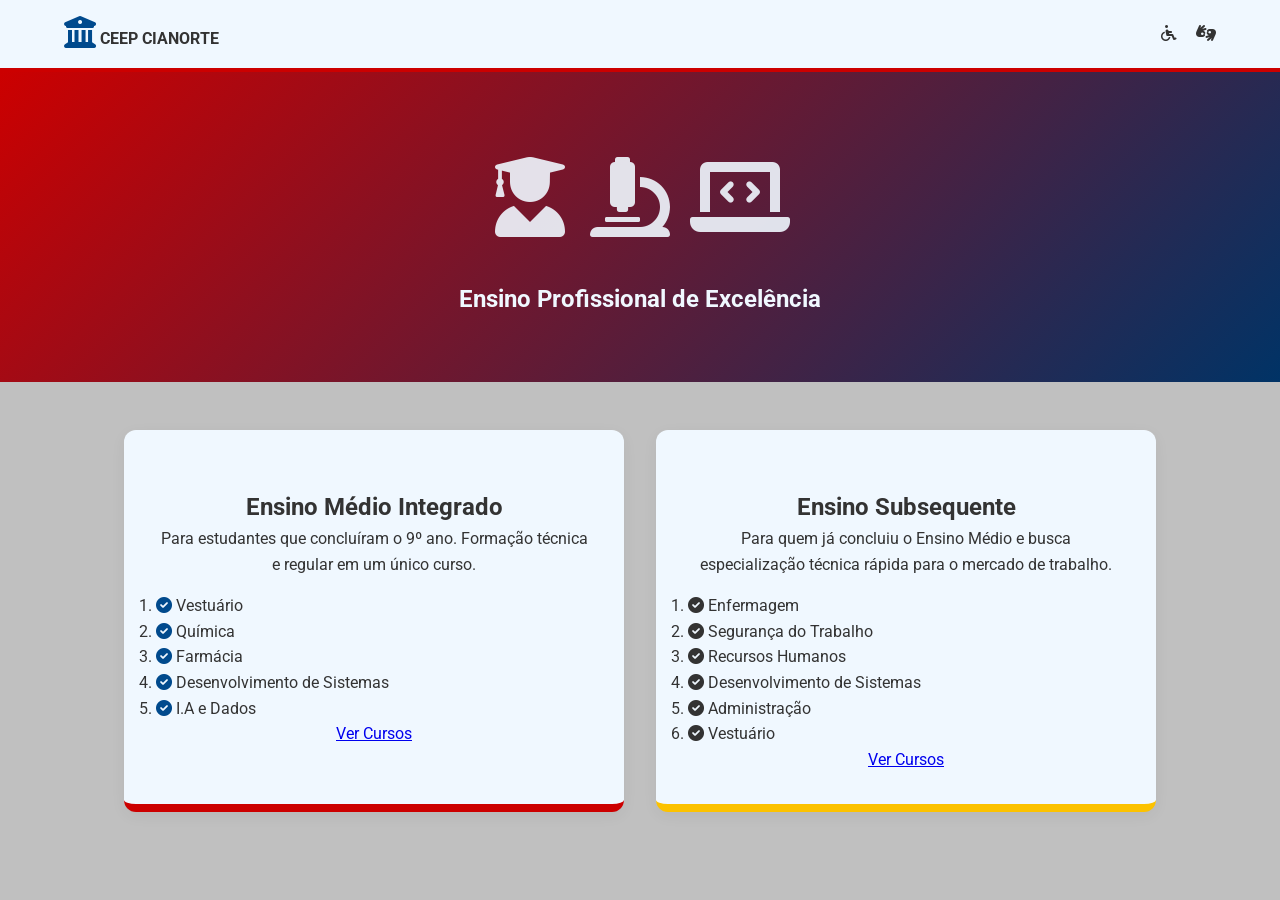
<file: Index.html>
<!DOCTYPE html>
<html lang="pt-br">

<head>
    <meta charset="UTF-8">
    <meta name="viewport" content="width=device-width, initial-scale=1.0">
    <!--colocar o nome ceep 2026 no navegador-->
    <title>CEEP 2026</title>
    <link rel="stylesheet" href="https://cdnjs.cloudflare.com/ajax/libs/font-awesome/6.0.0/css/all.min.css" />

    <!--3º Link do CSS-->
    <!--4º acrescentar no link do CSS ./-->
    <link rel="stylesheet" href="./style.css">
</head>

<body>
    <!--5º inserir as tag's de marcação-->
    <header>
        <!-- <div class = "logo-container"></div>-->
        <!--6º inserindo uma classe para estilizar o logo-->
        <div class="logo-container">
            <i class="fas fa-university fa-2x" style="color:var(--azul-estado)"></i>
            <strong> CEEP CIANORTE</strong>
        </div>

        <nav>
            <i class="fas fa-wheelchair" title="Acessibilidade" style="margin-right: 15px; cursor:pointer"></i>
            <i class="fas fa-hands-asl-interpreting" title="Libras" style="cursor : pointer"></i>
        </nav>
    </header>
    <!--Area dividida-->
    <section class="hero">
        <div class="hero-ilustration">
            <i class="fas fa-user-graduate"></i>
            <i class="fas fa-microscope"></i>
            <i class="fas fa-laptop-code"></i>
        </div>
        <h1> Ensino Profissional de Excelência</h1>
    </section>
    <!--Carregando parte principal-->
    <main class="container-categorias">
        <div class="card-container">
            <div class="icon-box">
                <i class="fas fa-book-read"></i>
            </div>
            <h2>Ensino Médio Integrado</h2>
            <p>
                Para estudantes que concluíram o 9º ano. Formação técnica e regular em um único curso.
            </p>
            <ul style="list-style: nome; margin-top: 1rem; text-align: left;">
                <li>
                    <i class="fas fa-check-circle" style="color: var(--azul-estado)">
                    </i>
                    Vestuário
                </li>
                <li>
                    <i class="fas fa-check-circle" style="color: var(--azul-estado)">
                    </i>
                    Química
                </li>
                <li>
                    <i class="fas fa-check-circle" style="color: var(--azul-estado)">
                    </i>
                    Farmácia
                </li>
                <li>
                    <i class="fas fa-check-circle" style="color: var(--azul-estado)">
                    </i>
                    Desenvolvimento de Sistemas
                </li>
                <li>
                    <i class="fas fa-check-circle" style="color: var(--azul-estado)">
                    </i>
                    I.A e Dados
                </li>
            </ul>
            <a href="./Integrado.html" class="btn">Ver Cursos</a>
        </div>
        <div class="card-container subsequente ">
            <div class="icon-box">
                <i class="fas fa-book-read"></i>
            </div>
            <h2>Ensino Subsequente</h2>
            <p>
                Para quem já concluiu o Ensino Médio e busca especialização técnica rápida para o mercado de trabalho.
            </p>
            <ul style="list-style: nome; margin-top: 1rem; text-align: left;">
                <li>
                    <i class="fas fa-check-circle" style="color: var(--verde-estado)">
                    </i>
                    Enfermagem
                </li>
                <li>
                    <i class="fas fa-check-circle" style="color: var(--verde-estado)">
                    </i>
                    Segurança do Trabalho
                </li>
                <li>
                    <i class="fas fa-check-circle" style="color: var(--verde-estado)">
                    </i>
                    Recursos Humanos
                </li>
                <li>
                    <i class="fas fa-check-circle" style="color: var(--verde-estado)">
                    </i>
                    Desenvolvimento de Sistemas
                </li>
                <li>
                    <i class="fas fa-check-circle" style="color: var(--verde-estado)">
                    </i>
                    Administração
                </li>
                </li>
                <li>
                    <i class="fas fa-check-circle" style="color: var(--verde-estado)">
                    </i>
                    Vestuário
                </li>
            </ul>
            <a href="./subsequente.html" class="btn">Ver Cursos</a>
        </div>
    </main>
</body>

</html>
</file>
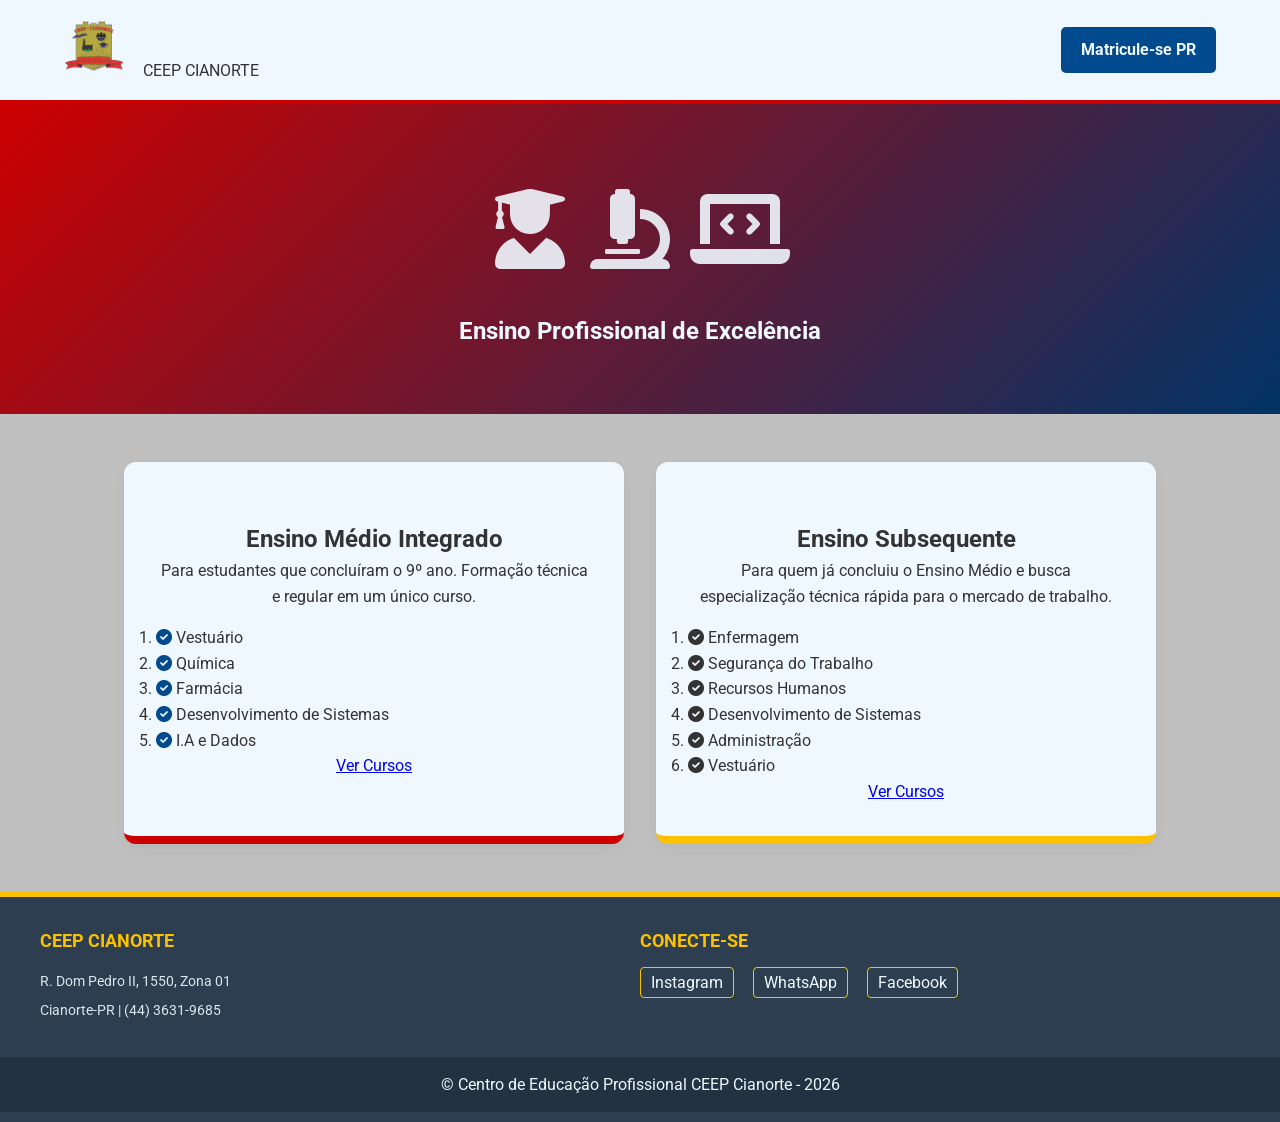
<file: index.html>
<!DOCTYPE html>
<html lang="pt-br">

<head>
    <meta charset="UTF-8">
    <meta name="viewport" content="width=device-width, initial-scale=1.0">
    
    <!--link para icones do favicon-->
    <link rel="apple-touch-icon" sizes="180x180" href="/apple-touch-icon.png">
    <link rel="icon" type="image/png" sizes="32x32" href="/favicon-32x32.png">
    <link rel="icon" type="image/png" sizes="16x16" href="/favicon-16x16.png">
    <link rel="manifest" href="/site.webmanifest">
  
    <!--colocar o nome ceep 2026 no navegador-->
    <link rel="shortcut icon" href="./CEEPlogobrasao-main/logoceep//favicon-16x16.png" type="image/x-icon">
    <title>CEEP 2026</title>
    <link rel="stylesheet" href="https://cdnjs.cloudflare.com/ajax/libs/font-awesome/6.0.0/css/all.min.css" />

    <!--3º Link do CSS-->
    <!--4º acrescentar no link do CSS ./-->
    <link rel="stylesheet" href="./style.css">
</head>

<body>
    <!--5º inserir as tag's de marcação-->
    <header>
        <!-- <div class = "logo-container"></div>-->
        <!--6º inserindo uma classe para estilizar o logo-->
        <div class="logo-container">
            <img src="./CEEPlogobrasao-main/brasao/android-chrome-512x512.png" alt="Brasao CEEP"
            <strong> CEEP CIANORTE</strong>
        </div>

        <nav>
            <div class="header-actions"></div>
            <a href="https://www.areadoaluno.seed.pr.gov.br/servicosaoaluno/pages/publico/login.jsf"
            target="_blank"
            class="btn-matricula">Matricule-se PR</a>
        </div>
    </nav>
</header>
    <!--Area dividida-->
    <section class="hero">
        <div class="hero-ilustration">
            <i class="fas fa-user-graduate"></i>
            <i class="fas fa-microscope"></i>
            <i class="fas fa-laptop-code"></i>
        </div>
        <h1> Ensino Profissional de Excelência</h1>
    </section>
    <!--Carregando parte principal-->
    <main class="container-categorias">
        <div class="card-container">
            <div class="icon-box">
                <i class="fas fa-book-read"></i>
            </div>
            <h2>Ensino Médio Integrado</h2>
            <p>
                Para estudantes que concluíram o 9º ano. Formação técnica e regular em um único curso.
            </p>
            <ul style="list-style: nome; margin-top: 1rem; text-align: left;">
                <li>
                    <i class="fas fa-check-circle" style="color: var(--azul-estado)">
                    </i>
                    Vestuário
                </li>
                <li>
                    <i class="fas fa-check-circle" style="color: var(--azul-estado)">
                    </i>
                    Química
                </li>
                <li>
                    <i class="fas fa-check-circle" style="color: var(--azul-estado)">
                    </i>
                    Farmácia
                </li>
                <li>
                    <i class="fas fa-check-circle" style="color: var(--azul-estado)">
                    </i>
                    Desenvolvimento de Sistemas
                </li>
                <li>
                    <i class="fas fa-check-circle" style="color: var(--azul-estado)">
                    </i>
                    I.A e Dados
                </li>
            </ul>
            <a href="./Integrado.html" class="btn">Ver Cursos</a>
        </div>
        <div class="card-container subsequente ">
            <div class="icon-box">
                <i class="fas fa-book-read"></i>
            </div>
            <h2>Ensino Subsequente</h2>
            <p>
                Para quem já concluiu o Ensino Médio e busca especialização técnica rápida para o mercado de trabalho.
            </p>
            <ul style="list-style: nome; margin-top: 1rem; text-align: left;">
                <li>
                    <i class="fas fa-check-circle" style="color: var(--verde-estado)">
                    </i>
                    Enfermagem
                </li>
                <li>
                    <i class="fas fa-check-circle" style="color: var(--verde-estado)">
                    </i>
                    Segurança do Trabalho
                </li>
                <li>
                    <i class="fas fa-check-circle" style="color: var(--verde-estado)">
                    </i>
                    Recursos Humanos
                </li>
                <li>
                    <i class="fas fa-check-circle" style="color: var(--verde-estado)">
                    </i>
                    Desenvolvimento de Sistemas
                </li>
                <li>
                    <i class="fas fa-check-circle" style="color: var(--verde-estado)">
                    </i>
                    Administração
                </li>
                </li>
                <li>
                    <i class="fas fa-check-circle" style="color: var(--verde-estado)">
                    </i>
                    Vestuário
                </li>
            </ul>
            <a href="./subsequente.html" class="btn">Ver Cursos</a>
        </div>
    </main>


    <footer class = "site-footer">
         <div class="footer-container">
        <div class="footer-box">
        <h3> CEEP CIANORTE</h3>
        <p>R. Dom Pedro II, 1550, Zona 01</p>
         <p>Cianorte-PR | (44) 3631-9685</p>
        </div>
    <div class="footer-box">
        <h3> Conecte-se</h3>
        <div class="footer-socials">
            <a href="https://www.instagram.com/ceepcianorte/" target ="_blank">Instagram</a>
            <a href = "https://wa.me/554436319685" target ="_blank"> WhatsApp</a>
            <a href = "https://facebook.com/ceepcianorte" target ="_blank"> Facebook</a>
        </div>
    </div>
     </div>
    <div class="footer-copy"
    <p>&copy; Centro de Educação Profissional CEEP Cianorte - 2026</p>
    </footer>

    <!-- Início do VLibras -->
<div vw class="enabled">
  <div vw-access-button class="active"></div>
  <div vw-plugin-wrapper>
    <div class="vw-plugin-top-wrapper"></div>
  </div>
</div>
<script src="https://vlibras.gov.br/app/vlibras-plugin.js"></script>
<script>
  new window.VLibras.Widget('https://vlibras.gov.br/app');
</script>
<!-- Fim do VLibras -->

</body>
</html>
</file>
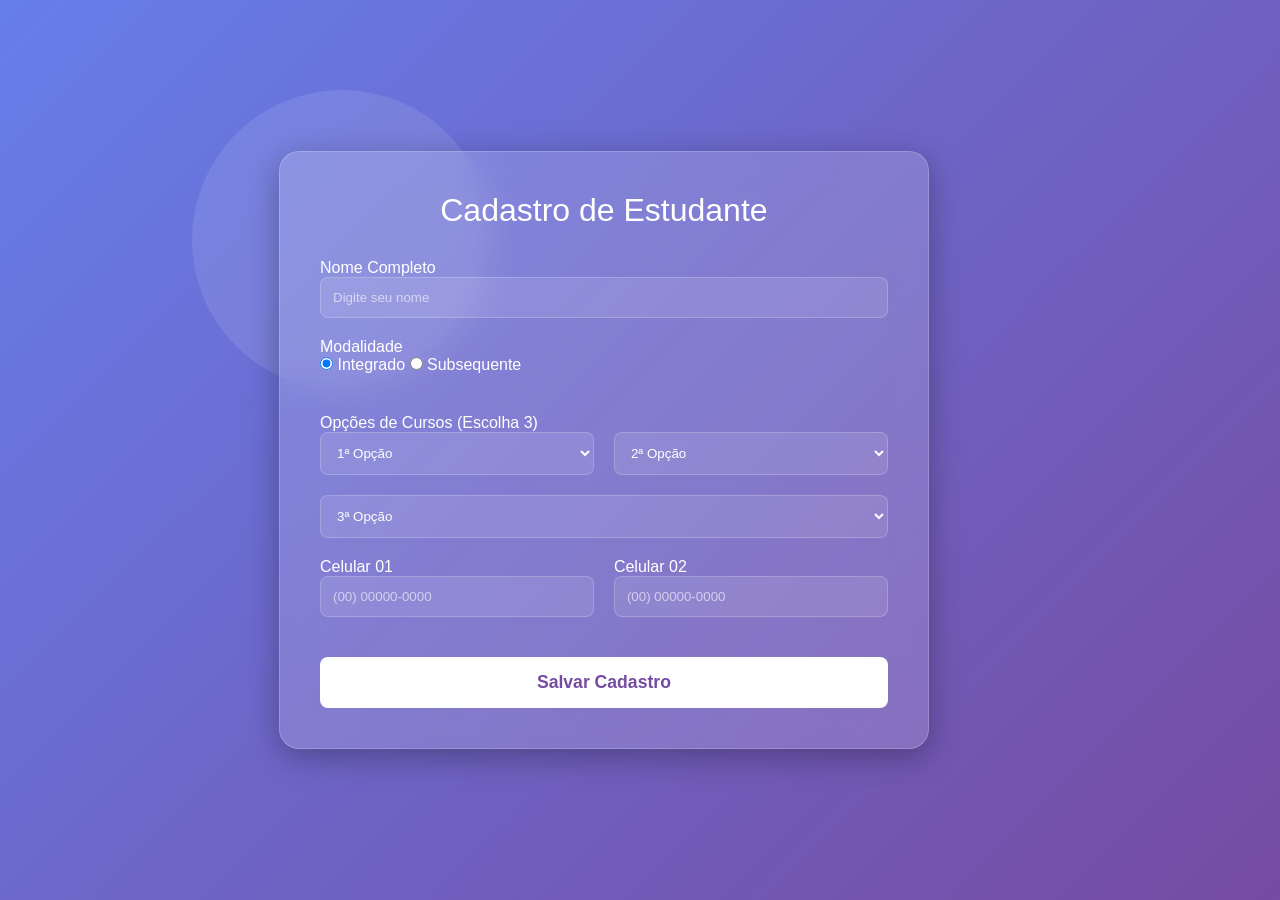
<file: cadastro.html>
<!DOCTYPE html>
<html lang="pt-br">
<head>
    <meta charset="UTF-8">
    <meta name="viewport" content="width=device-width, initial-scale=1.0">
    <title>Cadastro de Estudante - Glassmorphism</title>
    <link rel="stylesheet" href="./cadastro.css">
</head>
<body>
    <div class="background-blobs"></div> <main class="container">
        <form id="cadastroForm" class="glass-card">
            <h1>Cadastro de Estudante</h1>
            
            <div class="input-group">
                <label for="nome">Nome Completo</label>
                <input type="text" id="nome" placeholder="Digite seu nome" required>
            </div>

            <div class="row">
                <div class="input-group">
                    <label>Modalidade</label>
                    <div class="radio-group">
                        <label><input type="radio" name="modalidade" value="Integrado" checked> Integrado</label>
                        <label><input type="radio" name="modalidade" value="Subsequente"> Subsequente</label>
                    </div>
                </div>
            </div>

            <label>Opções de Cursos (Escolha 3)</label>
            <div class="row courses">
                <select required>
                    <option value="">1ª Opção</option>
                    <option value="informatica">Informática</option>
                    <option value="mecanica">Mecânica</option>
                    <option value="eletrotecnica">Eletrotécnica</option>
                </select>
                <select required>
                    <option value="">2ª Opção</option>
                    <option value="informatica">Informática</option>
                    <option value="mecanica">Mecânica</option>
                    <option value="eletrotecnica">Eletrotécnica</option>
                </select>
                <select required>
                    <option value="">3ª Opção</option>
                    <option value="informatica">Informática</option>
                    <option value="mecanica">Mecânica</option>
                    <option value="eletrotecnica">Eletrotécnica</option>
                </select>
            </div>

            <div class="row">
                <div class="input-group">
                    <label for="tel1">Celular 01</label>
                    <input type="tel" id="tel1" placeholder="(00) 00000-0000" required>
                </div>
                <div class="input-group">
                    <label for="tel2">Celular 02</label>
                    <input type="tel" id="tel2" placeholder="(00) 00000-0000">
                </div>
            </div>

            <button type="submit" class="btn-save">Salvar Cadastro</button>
        </form>
    </main>

    <script>
        document.getElementById('cadastroForm').addEventListener('submit', function(e) {
            e.preventDefault();
            alert('✅ Cadastro realizado com sucesso!');
            this.reset();
        });
    </script>
</body>
</html>
</file>
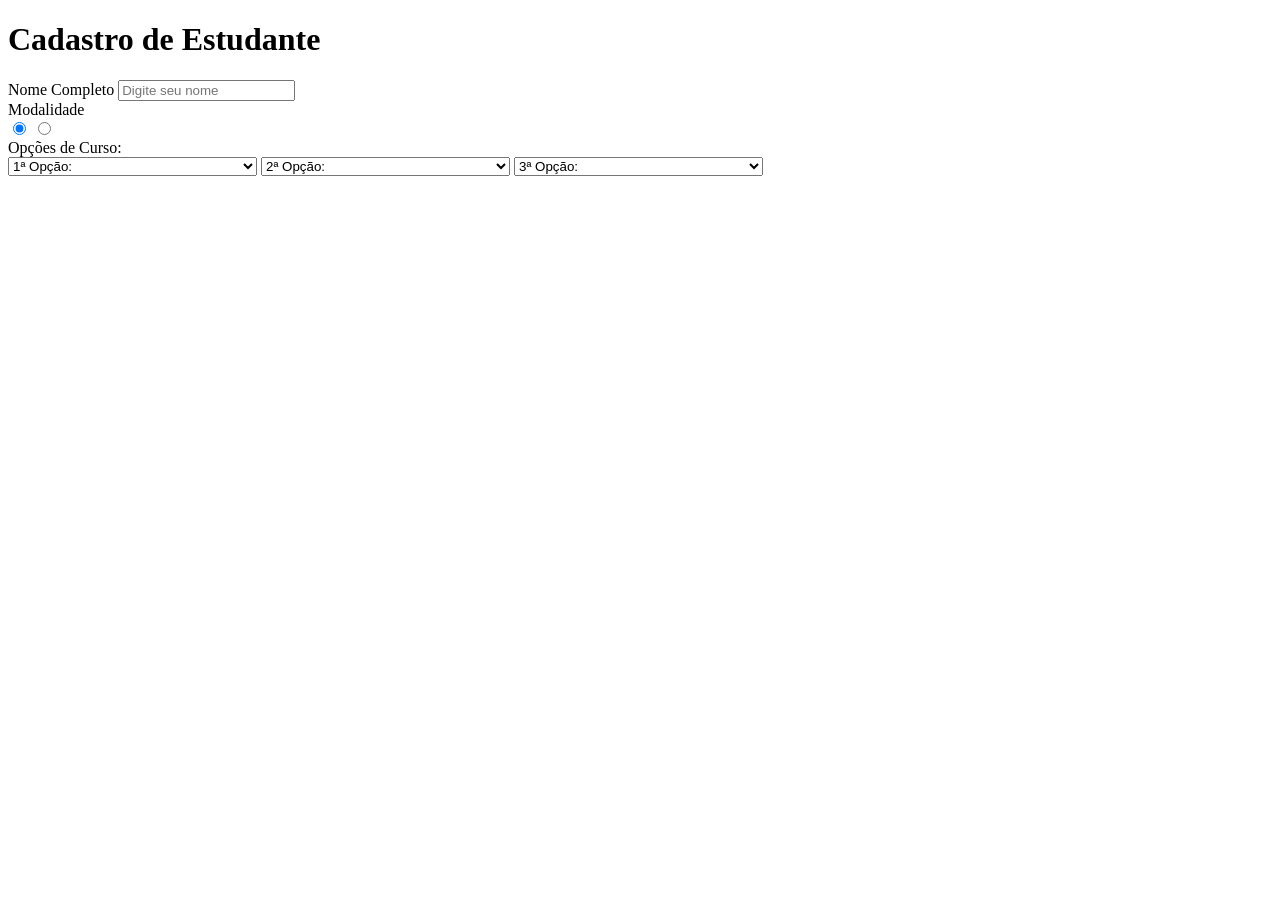
<file: cadastroaluno.html>
<!DOCTYPE html>
<html lang="pt-br">
<head>
    <meta charset="UTF-8">
    <meta name="viewport" content="width=device-width, initial-scale=1.0">
    
    
   <!--link para icones do favicon-->
    <link rel="apple-touch-icon" sizes="180x180" href="/apple-touch-icon.png">
    <link rel="icon" type="image/png" sizes="32x32" href="/favicon-32x32.png">
    <link rel="icon" type="image/png" sizes="16x16" href="/favicon-16x16.png">
    <link rel="manifest" href="/site.webmanifest">
  
    <!--colocar o nome ceep 2026 no navegador-->
    <link rel="shortcut icon" href="./CEEPlogobrasao-main/logoceep//favicon-16x16.png" type="image/x-icon"> 
    
    <title>Estude no CEEP</title>
    <link real="stylesheet" href="cadastroaluno.css">

</head>               
<body>                
    <div class="background-blobs"></div> <main class="container">
     <main class="container">
        <form action="cadastro" id="cadastroForm" class="glass-card">
        <h1>Cadastro de Estudante</h1>

        <div class="input-group">
            <label for="nome">Nome Completo</label>
            <input type="text" id="nome" name="nome" placeholder="Digite seu nome" required>
        </div>

        <div class="row">
            <div class="input-group">
                <label for="modalidade">Modalidade</label>
                <div class="radio-group">
                </label><input type="radio" name="modalidade" id=""value="Integrado" checked></label>
                </label><input type="radio" name="modalidade" id=""value="Subsequente"></label>
                </div>
            </div>
            <label for="">Opções de Curso:</label>
            <div class="row courses">
                <select required>
                    <option value="">1ª Opção:</option>
                    <option value="">Enfermagem</option>
                    <option value="">Vestuário</option>
                    <option value="">Sistemas</option>
                    <option value="">IA e Dados</option>
                    <option value="">Química</option>
                    <option value="">Farmácia</option>
                    <option value="">Manutenção e Suporte em Informática</option>
                    <option value="">Segurança do Trabalho</option>
                    <option value="">Administração</option>
                    <option value="">Recursos Humanos</option>
                </select>
                <select required>
                    <option value="">2ª Opção:</option>
                    <option value="">Enfermagem</option>
                    <option value="">Vestuário</option>
                    <option value="">Sistemas</option>
                    <option value="">IA e Dados</option>
                    <option value="">Química</option>
                    <option value="">Farmácia</option>
                    <option value="">Manutenção e Suporte em Informática</option>
                    <option value="">Segurança do Trabalho</option>
                    <option value="">Administração</option>
                    <option value="">Recursos Humanos</option>
                </select>
                <select required>
                    <option value="">3ª Opção:</option>
                    <option value="">Enfermagem</option>
                    <option value="">Vestuário</option>
                    <option value="">Sistemas</option>
                    <option value="">IA e Dados</option>
                    <option value="">Química</option>
                    <option value="">Farmácia</option>
                    <option value="">Manutenção e Suporte em Informática</option>
                    <option value="">Segurança do Trabalho</option>
                    <option value="">Administração</option>
                    <option value="">Recursos Humanos</option>
                </select>
            </div>
        </div>
      </form>
</body>
</html>
</file>
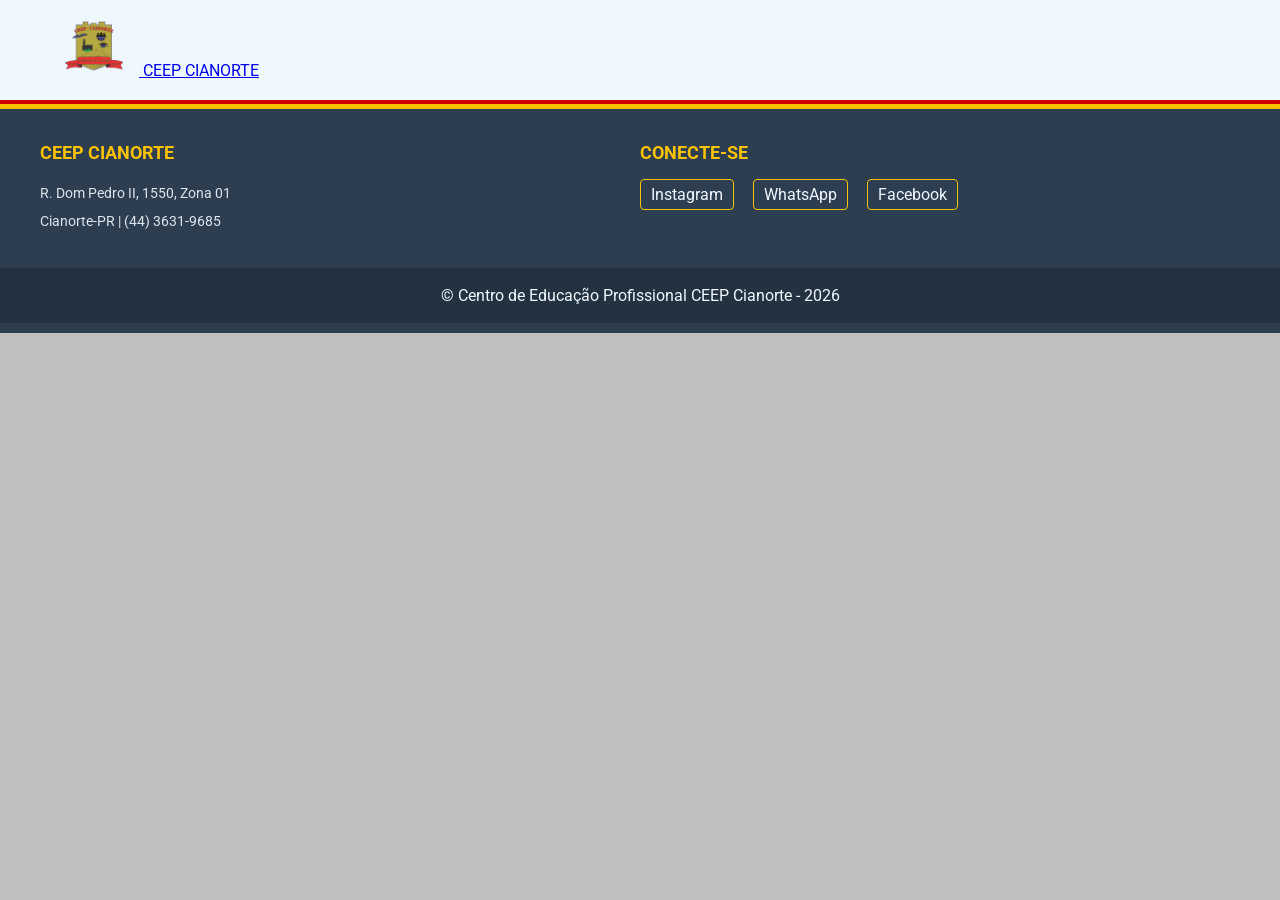
<file: integrado.html>
<!DOCTYPE html>
<html lang="en">
<head>
    <meta charset="UTF-8">
    <meta name="viewport" content="width=device-width, initial-scale=1.0">
    <title>Integrado</title>
    <link rel="stylesheet" href="./style.css">
</head>
<body>
<header>
        <!-- <div class = "logo-container"></div>-->
        <!--6º inserindo uma classe para estilizar o logo-->
        <div class="logo-container">
            <a href="./index.html">
            <img src="./CEEPlogobrasao-main/brasao/android-chrome-512x512.png" alt="Brasao CEEP"
            <strong> CEEP CIANORTE</strong>
            <a></a>
        </div>

        <nav>
            <i class="fas fa-wheelchair" title="Acessibilidade" style="margin-right: 15px; cursor:pointer"></i>
            <i class="fas fa-hands-asl-interpreting" title="Libras" style="cursor : pointer"></i>
        </nav>
    </header>    
</body>
 <footer class = "site-footer">
         <div class="footer-container">
        <div class="footer-box">
        <h3> CEEP CIANORTE</h3>
        <p>R. Dom Pedro II, 1550, Zona 01</p>
         <p>Cianorte-PR | (44) 3631-9685</p>
        </div>
    <div class="footer-box">
        <h3> Conecte-se</h3>
        <div class="footer-socials">
            <a href="https://www.instagram.com/ceepcianorte/" target ="_blank">Instagram</a>
            <a href = "https://wa.me/554436319685" target ="_blank"> WhatsApp</a>
            <a href = "https://facebook.com/ceepcianorte" target ="_blank"> Facebook</a>
        </div>
    </div>
     </div>
    <div class="footer-copy"
    <p>&copy; Centro de Educação Profissional CEEP Cianorte - 2026</p>
</html>
</file>
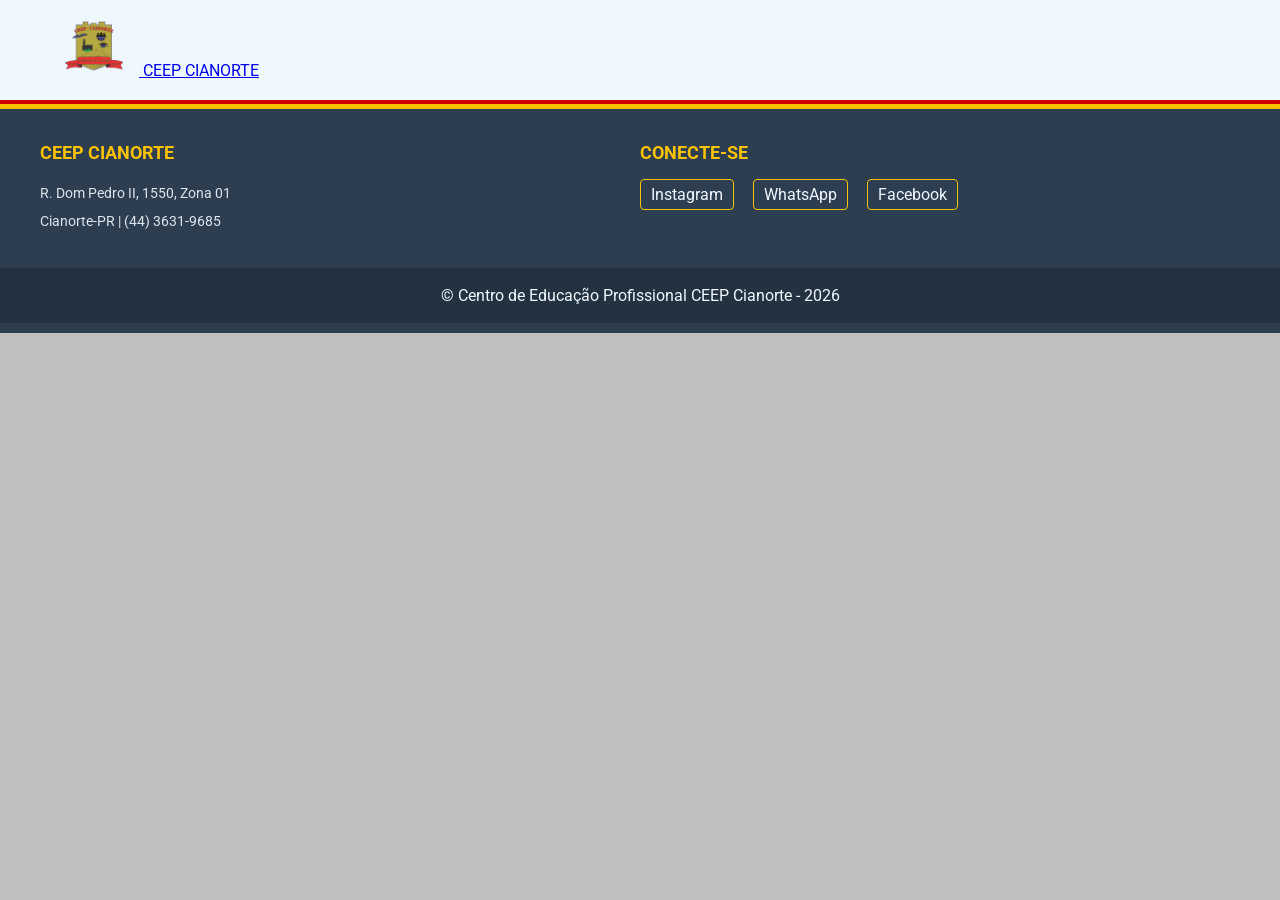
<file: subsequente.html>
<!DOCTYPE html>
<html lang="en">
<head>
    <meta charset="UTF-8">
    <meta name="viewport" content="width=device-width, initial-scale=1.0">
    <title>Subsequente</title>
    <link rel="stylesheet" href="./style.css">
</head>
<body>
 <header>
        <!-- <div class = "logo-container"></div>-->
        <!--6º inserindo uma classe para estilizar o logo-->
        <div class="logo-container">
            <a href="./index.html">
            <img src="./CEEPlogobrasao-main/brasao/android-chrome-512x512.png" alt="Brasao CEEP"
            <strong> CEEP CIANORTE</strong>
            </a>
        </div>

        <nav>
            <i class="fas fa-wheelchair" title="Acessibilidade" style="margin-right: 15px; cursor:pointer"></i>
            <i class="fas fa-hands-asl-interpreting" title="Libras" style="cursor : pointer"></i>
        </nav>
    </header>   
</body>
 <footer class = "site-footer">
         <div class="footer-container">
        <div class="footer-box">
        <h3> CEEP CIANORTE</h3>
        <p>R. Dom Pedro II, 1550, Zona 01</p>
         <p>Cianorte-PR | (44) 3631-9685</p>
        </div>
    <div class="footer-box">
        <h3> Conecte-se</h3>
        <div class="footer-socials">
            <a href="https://www.instagram.com/ceepcianorte/" target ="_blank">Instagram</a>
            <a href = "https://wa.me/554436319685" target ="_blank"> WhatsApp</a>
            <a href = "https://facebook.com/ceepcianorte" target ="_blank"> Facebook</a>
        </div>
    </div>
     </div>
    <div class="footer-copy"
    <p>&copy; Centro de Educação Profissional CEEP Cianorte - 2026</p>
</html>
</file>
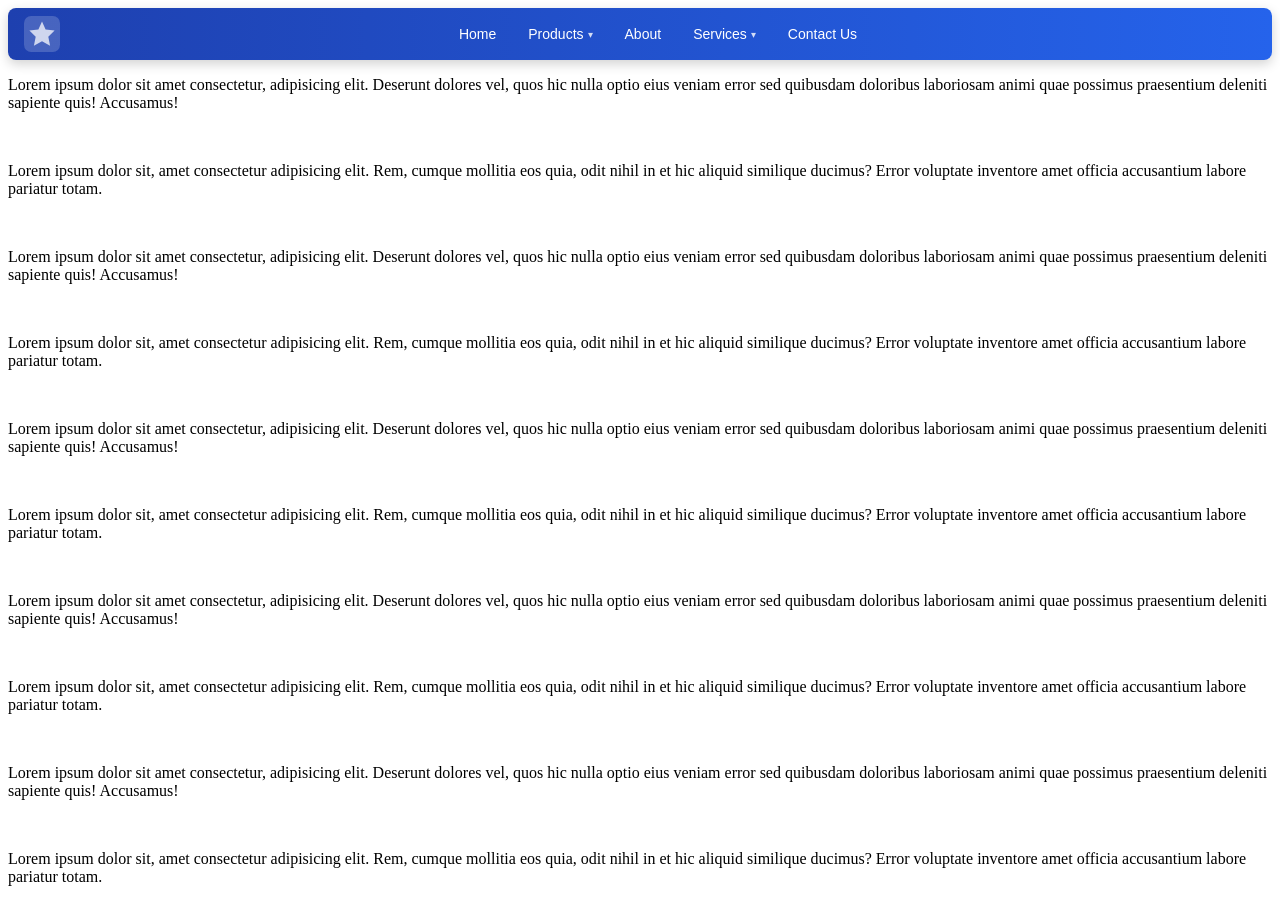
<file: teste.html>
<!DOCTYPE html>
<html lang="en">

<head>
    <meta charset="UTF-8">
    <meta name="viewport" content="width=device-width, initial-scale=1.0">
    <title>Document</title>
    <link rel="stylesheet" href="teste.css">
</head>

<body>
    <nav class="gen-nav" id="gen-nav">
        <div class="gen-logo"><svg width="36px" height="36px" viewBox="0 0 40 40" fill="none"
                xmlns="http://www.w3.org/2000/svg" style="display:block;opacity:0.85;">
                <rect width="40" height="40" rx="8" fill="rgba(255,255,255,0.22)" />
                <polygon points="20,6 24,15 34,16 27,23 29,33 20,28 11,33 13,23 6,16 16,15"
                    fill="rgba(255,255,255,0.9)" />
            </svg></div>
        <button class="gen-hamburger" id="gen-ham" aria-label="Toggle menu">
            <span></span><span></span><span></span>
        </button>
        <ul id="gen-menu">
            <li><a href="#">Home</a></li>
            <li>
                <a href="#">Products <span class="gen-arrow">▾</span></a>
                <ul>
                    <li><a href="#">Products 1</a></li>
                    <li><a href="#">Products 2</a></li>
                    <li><a href="#">Products 3</a></li>
                </ul>
            </li>
            <li><a href="#">About</a></li>
            <li>
                <a href="#">Services <span class="gen-arrow">▾</span></a>
                <ul>
                    <li><a href="#">Services 1</a></li>
                    <li><a href="#">Services 2</a></li>
                </ul>
            </li>
            <li><a href="#">Contact Us</a></li>
        </ul>
    </nav>
    <main>
        <p>Lorem ipsum dolor sit amet consectetur, adipisicing elit. Deserunt dolores vel, quos hic nulla optio eius veniam error sed quibusdam doloribus laboriosam animi quae possimus praesentium deleniti sapiente quis! Accusamus!</p>
    <br>
        <p>Lorem ipsum dolor sit, amet consectetur adipisicing elit. Rem, cumque mollitia eos quia, odit nihil in et hic aliquid similique ducimus? Error voluptate inventore amet officia accusantium labore pariatur totam.</p>
   <br>
       <p>Lorem ipsum dolor sit amet consectetur, adipisicing elit. Deserunt dolores vel, quos hic nulla optio eius veniam error sed quibusdam doloribus laboriosam animi quae possimus praesentium deleniti sapiente quis! Accusamus!</p>
    <br>
       <p>Lorem ipsum dolor sit, amet consectetur adipisicing elit. Rem, cumque mollitia eos quia, odit nihil in et hic aliquid similique ducimus? Error voluptate inventore amet officia accusantium labore pariatur totam.</p>
   <br>
       <p>Lorem ipsum dolor sit amet consectetur, adipisicing elit. Deserunt dolores vel, quos hic nulla optio eius veniam error sed quibusdam doloribus laboriosam animi quae possimus praesentium deleniti sapiente quis! Accusamus!</p>
  <br>
       <p>Lorem ipsum dolor sit, amet consectetur adipisicing elit. Rem, cumque mollitia eos quia, odit nihil in et hic aliquid similique ducimus? Error voluptate inventore amet officia accusantium labore pariatur totam.</p>
   <br>
       <p>Lorem ipsum dolor sit amet consectetur, adipisicing elit. Deserunt dolores vel, quos hic nulla optio eius veniam error sed quibusdam doloribus laboriosam animi quae possimus praesentium deleniti sapiente quis! Accusamus!</p>
  <br>
       <p>Lorem ipsum dolor sit, amet consectetur adipisicing elit. Rem, cumque mollitia eos quia, odit nihil in et hic aliquid similique ducimus? Error voluptate inventore amet officia accusantium labore pariatur totam.</p>
   <br>
       <p>Lorem ipsum dolor sit amet consectetur, adipisicing elit. Deserunt dolores vel, quos hic nulla optio eius veniam error sed quibusdam doloribus laboriosam animi quae possimus praesentium deleniti sapiente quis! Accusamus!</p>
<br>
       <p>Lorem ipsum dolor sit, amet consectetur adipisicing elit. Rem, cumque mollitia eos quia, odit nihil in et hic aliquid similique ducimus? Error voluptate inventore amet officia accusantium labore pariatur totam.</p>

    </main>
    <script src="./teste.js" refer></script>
</body>

</html>
</file>
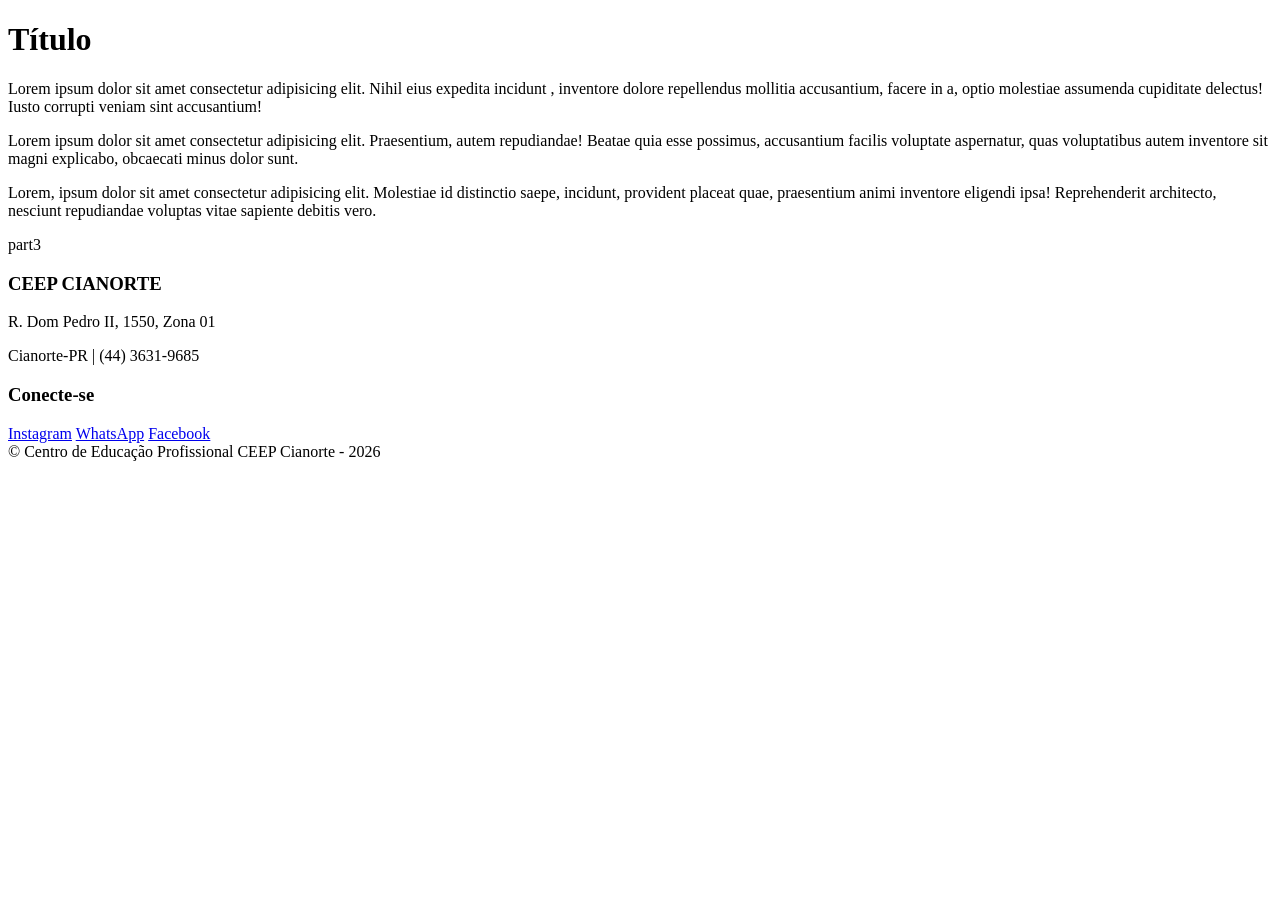
<file: trabalho Denis.html>
<!DOCTYPE html>
<html lang="PT-br">
<head>
   <meta charset="UTF-8">
   <meta name="viewport" content="width=device-width, initial-scale=1.0">
   <title>Página da Kátia</title>
</head>
<body>
   <h1>Título</h1>
   <p>Lorem ipsum dolor sit amet consectetur adipisicing elit. Nihil eius expedita incidunt
      , inventore dolore repellendus mollitia accusantium, facere in a, optio molestiae assumenda cupiditate delectus!
       Iusto corrupti veniam sint accusantium!</p>
       <p>Lorem ipsum dolor sit amet consectetur adipisicing elit. Praesentium, autem repudiandae! Beatae quia esse possimus, 
         accusantium facilis voluptate aspernatur, quas voluptatibus autem inventore
          sit magni explicabo, obcaecati minus dolor sunt.</p>
   <p>
      Lorem, ipsum dolor sit amet consectetur adipisicing elit. Molestiae id distinctio saepe, incidunt, provident placeat quae, praesentium animi inventore eligendi ipsa! Reprehenderit architecto, nesciunt repudiandae voluptas vitae sapiente debitis vero.
   </p>
          <p>part3</p>
</body>
 <footer class = "site-footer">
         <div class="footer-container">
        <div class="footer-box">
        <h3> CEEP CIANORTE</h3>
        <p>R. Dom Pedro II, 1550, Zona 01</p>
         <p>Cianorte-PR | (44) 3631-9685</p>
        </div>
    <div class="footer-box">
        <h3> Conecte-se</h3>
        <div class="footer-socials">
            <a href="https://www.instagram.com/ceepcianorte/" target ="_blank">Instagram</a>
            <a href = "https://wa.me/554436319685" target ="_blank"> WhatsApp</a>
            <a href = "https://facebook.com/ceepcianorte" target ="_blank"> Facebook</a>
        </div>
    </div>
     </div>
    <div class="footer-copy"
    <p>&copy; Centro de Educação Profissional CEEP Cianorte - 2026</p>
</html>
</file>
<file: style.css>
@import url('https://fonts.googleapis.com/css2?family=Roboto:ital,wght@0,100..900;1,100..900&display=swap');


:root{
    --vermelho-ceep:#cc0000; 
    --amarelo-ceep: #fcc200;
    --cinza-claro: #c0c0c0;
    --branco-ceep: #f0f8ff;
    --texto: #333;
    --azul-estado: #004a8d; 

}

*{
    /* Reset Global*/

    margin: 0; 
    padding: 0;
    box-sizing: border-box;
}

body {
    font-family: "Roboto", Arial, Helvetica, sans-serif;
    background-color: var(--cinza-claro);
    color: var(--texto);
    line-height: 1.6;

}
/*Cabeçalho*/
header {
    background-color: var(--branco-ceep);
    padding: 1rem 5%;
    display: flex;
    justify-content: space-between;
    align-items: center;
    border-bottom: 4px solid var(--vermelho-ceep);
    box-shadow: 0 2px 5px rgba(0,0,0,0.1) 
}

.logo-container img{
    height:60px;
    margin-right: 15px;
}

/*Secao hero - banner principal, com gradiente*/

.hero{
    background: linear-gradient(135deg, var(--vermelho-ceep) 0%, #036 100%) ;
    color: var(--branco-ceep);
    padding:4rem 5%; 
    text-align: center;

}
.hero-ilustration{
    font-size: 5rem;
    margin-bottom: 1rem;
    opacity: 0.9;
}
.btn-matricula{
    background-color: var(--azul-estado);
    color: var(--branco-ceep);
    padding: 10px 20px;
    text-decoration: none;
    border-radius: 5px;
    font-weight: bold;
    transition: background-color 0.3s ease;
    display: inline-block;

}
.btn-matricula:hover{
    background-color: #003366;
    color: #f0f0f0;
}
/*Container de categorias*/

.container-categorias{
    display: flex;
    gap: 2rem;
    padding: 3rem 5%;
    flex-wrap: wrap;
    justify-content: center;
}

/*Estilização dos cards*/
.card-container {
    background-color: var(--branco-ceep);
    border-radius: 12px;
    padding: 2rem;
    flex: 1;
    min-width: 300px;
    max-width: 500px;
    text-align: center;
    transition: transform 0.3s ease;
    border-bottom: 8px solid var(--vermelho-ceep);
    box-shadow: 0 4px 15px rgba(0,0,0,0.05);
}
.card-container.subsequente {
    border-color: var(--amarelo-ceep);

}
/*Você colocou card-container em vez de card-categoria - Sempre que for programar os card lembrar disso para não dar erro*/

.card-container:hover{
    transform: translateY(-10px);
}

/*Estilo base para o rodapé*/
.site-footer{
    background-color: #2c3e50;
    color: var(--branco-ceep);
    border-top:5px solid var(--amarelo-ceep);
    padding: 30px 0 10px 0;
    width: 100%;

    /*efeito de aparecer ao rolar:
    isto faz com que o rodapé "fique parado" atrás do contéudo ou apareça no fim;*/
    position: relative;
    z-index: 10;
}
.footer-container{
    max-width: 1200px;
    margin: 0 auto; 
    display: flex;
    justify-content: space-around;
    flex-wrap: wrap;
}
.footer-box{
    flex: 1;
    min-width: 250px;
}
.footer-box h3{
    color: var(--amarelo-ceep);
    margin-bottom: 15px;
    font-size: 1.1rem;
    text-transform: uppercase;
}
.footer-box p{
    font-size: 0.9rem;
    margin-bottom: 5px;
    opacity: 0.9;
}
.footer-socials a{
    color: var(--branco-ceep);
    text-decoration: none;
    margin-right: 15px;
    padding: 5px 10px;
    border: 1px solid var(--amarelo-ceep);
    border-radius: 4px;
    transition: 0.3s;
}
.footer-socials a:hover{
    background-color: var(--amarelo-ceep);
    color: #2c3e50;
}

.footer-copy{
    text-align: center;
    margin-top: 30px;
    padding: 15px;
    background-color: rgba(0, 0, 0, 0.2);
}
/*responsividade*/
@media (max-width: 768){
    .footer-container{
        flex-direction: column;
        text-align: center;
    }
}
</file>
<file: cadastro.css>
/* style.css */
* {
    margin: 0;
    padding: 0;
    box-sizing: border-box;
    font-family: 'Segoe UI', sans-serif;
}

body {
    min-height: 100vh;
    display: flex;
    justify-content: center;
    align-items: center;
    background: linear-gradient(135deg, #667eea 0%, #764ba2 100%);
    overflow-x: hidden;
}

/* Bolhas de fundo para destacar o efeito glass */
.background-blobs {
    position: absolute;
    width: 100%;
    height: 100%;
    z-index: -1;
}

.background-blobs::before {
    content: '';
    position: absolute;
    width: 300px;
    height: 300px;
    background: rgba(255, 255, 255, 0.1);
    border-radius: 50%;
    top: 10%;
    left: 15%;
}

/* Card Principal */
.glass-card {
    background: rgba(255, 255, 255, 0.15);
    backdrop-filter: blur(15px);
    -webkit-backdrop-filter: blur(15px);
    border: 1px solid rgba(255, 255, 255, 0.2);
    border-radius: 20px;
    padding: 40px;
    width: 90%;
    max-width: 800px;
    box-shadow: 0 8px 32px 0 rgba(0, 0, 0, 0.3);
    color: white;
}

h1 {
    text-align: center;
    margin-bottom: 30px;
    font-weight: 300;
}

.input-group {
    margin-bottom: 20px;
    display: flex;
    flex-direction: column;
}

.row {
    display: flex;
    gap: 20px;
    margin-bottom: 20px;
    flex-wrap: wrap; /* Garante que quebre em telas pequenas */
}

.row > div, .row > select {
    flex: 1;
    min-width: 200px;
}

/* Estilo dos Campos */
input, select {
    background: rgba(255, 255, 255, 0.1);
    border: 1px solid rgba(255, 255, 255, 0.2);
    border-radius: 8px;
    padding: 12px;
    color: white;
    outline: none;
    transition: 0.3s;
}

input::placeholder { color: rgba(255, 255, 255, 0.6); }

input:focus, select:focus {
    background: rgba(255, 255, 255, 0.2);
    border-color: #fff;
}

option { color: black; }

/* Botão Salvar */
.btn-save {
    width: 100%;
    padding: 15px;
    border: none;
    border-radius: 8px;
    background: #fff;
    color: #764ba2;
    font-size: 1.1rem;
    font-weight: bold;
    cursor: pointer;
    transition: transform 0.2s, background 0.3s;
}

.btn-save:hover {
    background: #f0f0f0;
    transform: translateY(-2px);
}

/* Responsividade para Celulares */
@media (max-width: 600px) {
    .glass-card { padding: 20px; }
    .row { flex-direction: column; gap: 10px; }
    .row > select { width: 100%; }
}
</file>
<file: teste.css>
/* Generated CSS Menu */
.gen-nav {
  display: flex;
  align-items: center;
  background: linear-gradient(90deg, #1e40af, #2563eb);
  min-height: 52px;
  border-radius: 8px;
  border: 0px solid #1e3a8a;
  box-shadow: 0 4px 12px rgba(0,0,0,.18);
  padding: 0 16px;
  position: relative;
  flex-wrap: wrap;
  font-family: -apple-system, BlinkMacSystemFont, 'Segoe UI', Roboto, Helvetica, Arial, sans-serif;
  box-sizing: border-box;
  
  display: flex;
}
.gen-nav *, .gen-nav *::before, .gen-nav *::after {
  box-sizing: border-box;
}
.gen-nav ul {
  list-style: none;
  margin: 0;
  padding: 0;
}
.gen-logo {
  display: flex;
  align-items: center;
  gap: 8px;
  flex-shrink: 0;
  margin-right: auto;
}
.gen-logo-text {
  color: #ffffff;
  font-size: 18px;
  font-weight: 600;
  white-space: nowrap;
}
.gen-hamburger {
  display: none;
  background: none;
  border: none;
  cursor: pointer;
  padding: 8px;
  margin-left: auto;
  display: none;
  align-items: center;
  justify-content: center;
  flex-direction:column; gap:0;
  
}
.gen-hamburger span {
  display: block;
  background: #ffffff;
  transition: all .3s;
  width:22px; height:2px; border-radius:2px; margin:3px 0;
}

.gen-nav > ul {
  display: flex; justify-content:center; flex: 1;
  flex-wrap: wrap;
}
.gen-nav > ul > li {
  position: relative;
}
.gen-nav > ul > li > a {
  display: flex;
  align-items: center;
  gap: 4px;
  padding: 0 16px;
  height: 52px;
  color: #ffffff;
  font-size: 14px;
  font-weight: 500;
  text-transform: none;
  text-decoration: none;
  transition: background .2s, color .2s;
  white-space: nowrap;
}
.gen-nav > ul > li > a:hover,
.gen-nav > ul > li:hover > a {
  background: #1d4ed8;
  color: #bfdbfe;
}
.gen-arrow { font-size: .7em; opacity: .8; }
/* Dropdown */
.gen-nav > ul > li > ul {
  display: none;
  position: absolute;
  top: 100%;
  left: 0;
  background: #1e3a8a;
  min-width: 170px;
  border-radius: 0 0 6px 6px;
  box-shadow: 0 8px 24px rgba(0,0,0,.18);
  z-index: 1000;
  overflow: hidden;
}
.gen-nav > ul > li:hover > ul {
  display: block;
}
.gen-nav > ul > li > ul > li > a {
  display: block;
  padding: 10px 18px;
  color: #dbeafe;
  font-size: 13px;
  text-decoration: none;
  transition: background .15s, color .15s;
}
.gen-nav > ul > li > ul > li > a:hover {
  background: #1d4ed8;
  color: #ffffff;
}
.gen-nav > ul > li > ul > li:last-child {
  border-radius: 0 0 6px 6px;
  overflow: hidden;
}
.gen-nav > ul > li > ul > li:last-child > a {
  border-radius: 0 0 6px 6px;
}
/* Responsive */
@media (max-width: 768px) {
  .gen-hamburger { display: flex; }
  .gen-nav {
    display: flex;
    flex-wrap: wrap;
  }
  .gen-logo { margin-right: auto; justify-self: unset; }
  .gen-nav > ul {
    display: none;
    position: absolute;
    top: 100%;
    left: 0; right: 0;
    flex-direction: column;
    background: linear-gradient(90deg, #1e40af, #2563eb);
    border-radius: 0 0 8px 8px;
    box-shadow: 0 12px 32px rgba(0,0,0,.2);
    z-index: 9999;
    padding: 8px 0;
    overflow: hidden;
  }
  .gen-nav > ul.open { display: flex; }
  /* Remove nav bottom radius when dropdown is open so they flow together */
  .gen-nav.mobile-open { border-radius: 8px 8px 0 0; }
  .gen-nav > ul > li > a { height: auto; padding: 14px 20px; }
  /* Reset desktop last-child rounding — not needed on mobile */
  .gen-nav > ul > li:last-child { border-radius: 0; overflow: visible; }
  .gen-nav > ul > li:last-child > a { border-radius: 0; }
  .gen-nav > ul > li > ul {
    display: block;
    position: static;
    box-shadow: none;
    border-radius: 0;
    overflow: visible;
    background: rgba(0,0,0,.15);
    min-width: 0;
  }
  /* No rounding on submenu items in mobile */
  .gen-nav > ul > li > ul > li:last-child { border-radius: 0; overflow: visible; }
  .gen-nav > ul > li > ul > li:last-child > a { border-radius: 0; }
  .gen-nav > ul > li > ul > li > a { padding: 10px 32px; }
  /* Hamburger animates to X when open */
  
  .gen-nav.mobile-open .gen-hamburger span:nth-child(1) { transform: translateY(7px) rotate(45deg); }
  .gen-nav.mobile-open .gen-hamburger span:nth-child(2) { opacity: 0; }
  .gen-nav.mobile-open .gen-hamburger span:nth-child(3) { transform: translateY(-7px) rotate(-45deg); }
  
}
</file>
